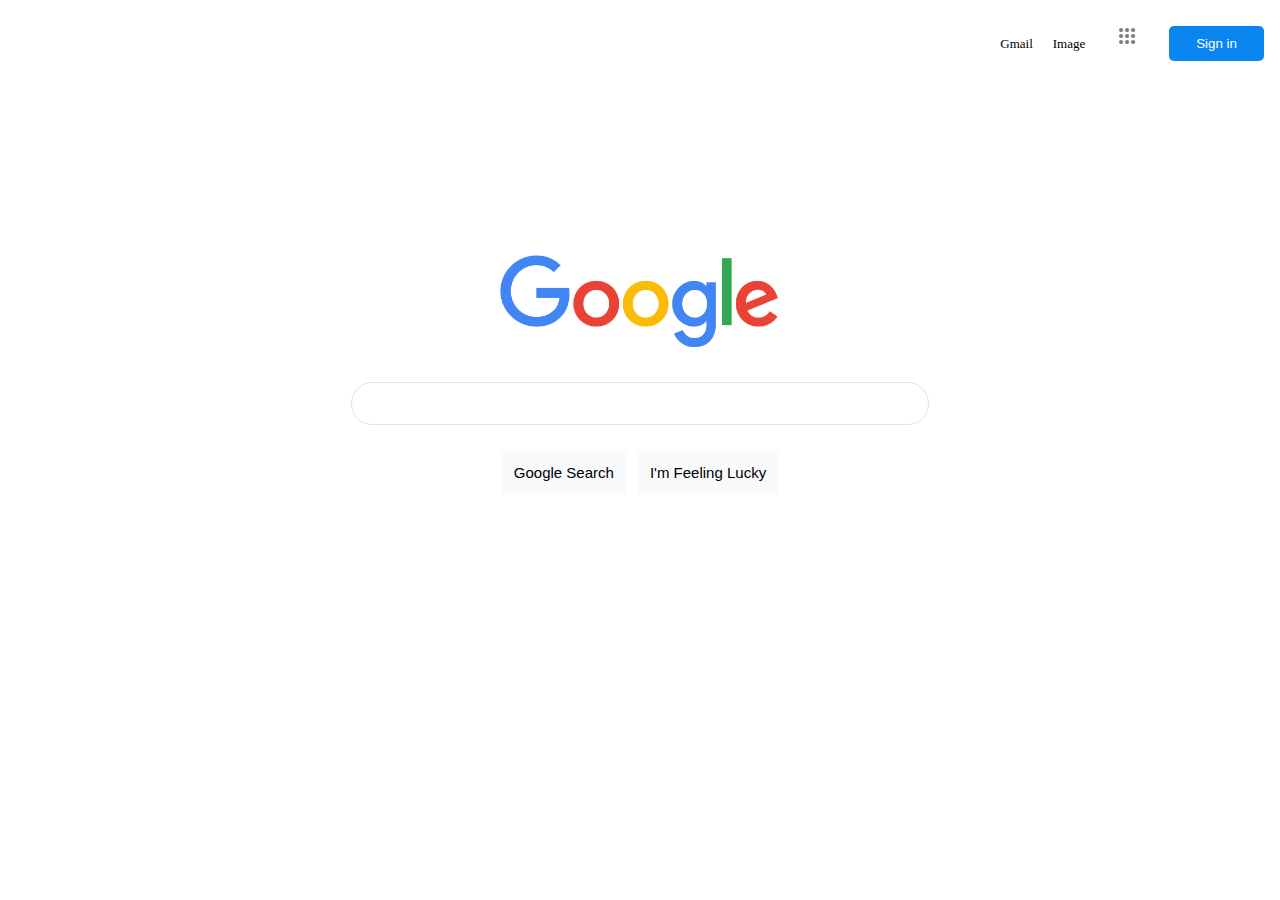
<file: google_clone/index.html>
<!DOCTYPE html>
<html>
<head>
    <meta charset="UTF-8">
    <meta name="viewport" content="width=device-width, initial-scale=1.0">
    <link rel="stylesheet" href="https://fonts.googleapis.com/icon?family=Material+Icons">
    <link rel="stylesheet" href="https://fonts.googleapis.com/css2?family=Material+Symbols+Rounded:opsz,wght,FILL,GRAD@20..48,100..700,0..1,-50..200" />
    <link rel="stylesheet" href="style.css">
    <title>Google</title>
   


</head>
<body>
    <div class="header">
        <ul>
            <li class="headd"><a href="#">Gmail</a></li>
            <li class="headd"><a href="#">Image</a></li>
            <li><a href="#"><i class="material-symbols-rounded">apps</i></a></li>
            <li class="headd"><a href="#"><button class="btnnn">Sign in</button></a></li>
        </ul>
        <br>
    </div>
    <div class="main">
    <img src="google.png" class="logo">
    <input type="text" class="search" >
    <div class="b">
    <button class="btn">Google Search</button>
    <button class="btnn">I'm Feeling Lucky</button>
    </div>
    </div>

</body>
</html>
</file>
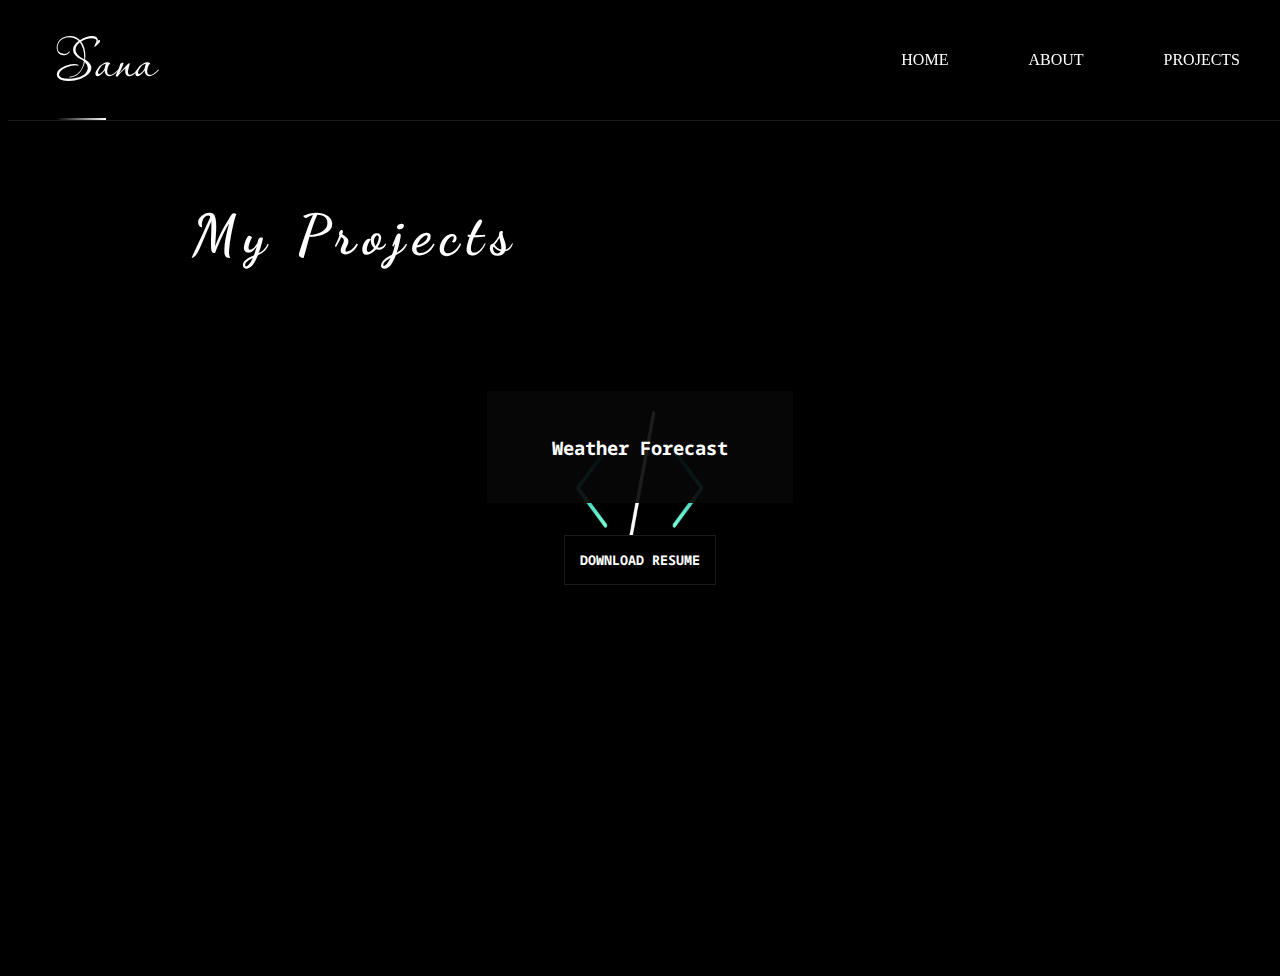
<file: project.html>
<!DOCTYPE html>
<html>
    <head>
<link rel="preconnect" href="https://fonts.googleapis.com">
<link rel="preconnect" href="https://fonts.gstatic.com" crossorigin>
<link href="https://fonts.googleapis.com/css2?family=Dancing+Script&family=Passions+Conflict&display=swap" rel="stylesheet">
<link href="https://fonts.googleapis.com/css2?family=Cinzel:wght@500&display=swap" rel="stylesheet">
<link href="https://fonts.googleapis.com/css2?family=Cinzel:wght@500&family=Noto+Sans+Mono:wght@300&display=swap" rel="stylesheet">

        <meta charset="UTF-8">
        <meta http-equiv="X-UA-Compatible" content="IE=edge">
        <meta name="HandheldFriendly" content="true">
        <meta name="viewport" content="width=device-width, initial-scale=1.0">
        <title>Portfolio Website</title>
       <link rel="stylesheet" href="project.css">
    </head>
    <body>
        <header>
            <nav class="navbar">
                <span></span>
                <div class="logo"><a href="index.html">Sana</a></div>
                <input type="checkbox" class="toggle">
                <div class="hamburger"></div>
                <ul class="menu">
                    <li><a href="index.html">home</a></li>
                    <li><a href="about.html">about</a></li>
                    <li><a href="project.html">projects</a></li>
                   
                </ul>
                
            </nav>
        </header>
       
        <div class="section">
<div class="project">
    <div class="title two">
        <h1>my projects</h1>
    </div>
    <div class="proj">
    <div class="card">
        <div class="cont"><a href="./weatherapp/index.html">
            
            <h3>
                weather forecast
            </h3>
            <!-- <p> Weather Forecast website.</p> -->
           </a>
        </div>
    </div>
    <!-- <div class="card">
        <div class="cont">  <a href="./google_clone/index.html">
            <h3>
                google clone
            </h3>
            <p>A clone website of Google.</p>
           </a>
        </div>
    </div> -->
    <!-- <div class="card">
        <div class="cont"><a href="#">
            <h3>
                google clone
            </h3>
            <p>thisnbjjkvcg hjghijhc hgkjnkcgfghklh</p>
            </a>
        </div>
    </div> -->
   
    </div>
    <button class="cv"><a href="SanaIram.pdf" download>download Resume</a></button>
</div>
</div>
</body>
</html>
</file>
<file: google_clone/style.css>
li{
    display: inline;
    padding-right: 1em;
    padding-top: 0;
    
  
}
body{
    margin: 0;

}
.main{
    
    display: flex;
    flex-direction: column;
    justify-content: center;
    align-items: center;
}
a{
    font-size: 13px;
    text-decoration: none;
    color: black;
}
a:hover{
    text-decoration: underline;
}


.header{
    text-align: right;
    padding-right: 0;
    padding-top:0 ;
}
.logo{
    display: block;
    width: 280px;
    padding: 2em;
     margin-left: auto;
    margin-right: auto; 
     padding-top: 10rem; 
}

.search {
    display: block;
    width: 550px;
     margin-left: auto;
    margin-right: auto;
    margin-bottom: 2em;
    padding: 1em;
    border-radius: 25px;
    border: 1px solid #DFE1E4;

    
}
.search:hover{
    box-shadow: rgba(0,0,0,0.24) 1px 3px 8px;
}
.btn:hover, .btnn:hover{

    border:  1px solid #dcdde0
}
.b{
    text-align: center;
}
.btn, .btnn{
    padding: 12px;
    /* margin: 1em; */
    background-color: #F8F9FA;
    border: none;
    font-size: 15px;
    border-radius: 2px;;
}
.btn{
    margin-right: .5rem;
}
.btnnn{
    padding-right: 27px;
    padding-left: 27px;
    padding-top: 10px;
    padding-bottom: 10px;
    border-radius: 5px;
    border: none;
    /* background-color: rgb(122, 153, 246); */
    background-color: rgb(10, 134, 241);
    color: white;
    cursor: pointer;
}
.btnnn:hover{
    background-color: rgb(6, 114, 208);;
}
.dot:hover{
    background: #DFE1E4;
    padding-left: 8px;
    padding-right: 8px;
    padding-top: 10px;
    padding-bottom: 10px;
    margin-left: 5px;
    margin-right: 5px;
    border-radius: 12px;
}
i{
    margin-left: 2px;
    margin-right: 2px;
    margin-bottom: 0px;
    color:grey;
   font-size: 10px;
    padding: 8px;
}
    
i:hover{
    background-color: #dcdde0;
    border-radius: 20px;
}
</file>
<file: project.css>
*{
    color: white;
    box-sizing: border-box;
    
   
}
body{
    overflow: hidden;
    padding-top: 60px;
    background-image: url("./images/dark2.png");
    background-repeat: round;
    background-size: cover;
    
    

    
    
    

}
.navbar{
    display: flex;
    align-items: center;
    justify-content: space-between;
    padding: 1rem 3rem;
    position: fixed;
    top: 0;
    width: 100vw;
    border-bottom: 1px solid rgba(255, 255, 255, .1);
    z-index: 1000;
}
li{
    list-style: none;
}
a{
    color: white;
    text-decoration: none;
}
.logo{
    text-transform: capitalize;
    font-size: 80px;
    cursor: pointer;
    font-family: 'Passions Conflict', cursive;
}
.navbar span{
    position: absolute;
    bottom: 0;
    height: 2px;
    width: 50px;
    background: linear-gradient(90deg, transparent, white);
    animation: animate 5s infinite linear;
}
@keyframes animate {
    0%{
        left: 0;
        transform: translate(-100%);
    }
    100%{
        left: 100%;
        transform: translate(0%);
    }
}
.menu{
    display: flex;
    gap: 5rem;
    text-transform: uppercase;
}
.title{
    text-transform: capitalize;
    font-size: 28px;
    font-family: 'Dancing Script', cursive;
    letter-spacing: 8px;
   
    padding: 15px;
    width: 55%;
    

}
.two{
    text-align: center;
    font-family: 'Dancing Script', cursive;
}
.section{
    width: 100%;
    min-height: 100vh;

}
.project{
    
    text-align: center;
    padding-top: 80px;
    
}
.proj{
    width: 70%;
    display: flex;
    justify-content: center;
    align-items: center;
    margin: auto;
    padding-top: 70px;
    gap: 15px;
    text-transform: capitalize;
    
}
.cv{
    
    border: 1px solid rgba(255, 255, 255, .1);
    background-color: black;
    text-transform: uppercase;
    margin-top: 2rem;
    padding: 15px;
    text-decoration: none;
    cursor: pointer;
    font-family: 'Noto Sans Mono', monospace;
    font-weight: bold;
    
}
.cv:hover{
    font-size: 15px;
    transition: 0.2s;
    text-decoration: underline;
    border: 2px solid rgba(255, 255, 255, .1);
}


.card{
    background-color: rgba(8, 7, 7, 0.911);
    padding: 25px;
    font-family: 'Noto Sans Mono', monospace;
    
   
    
}
@media screen and (max-width: 590px){
    body{
        overflow: visible;
        padding-top: 0;
        padding-bottom: 2rem;
    }
    .navbar{
        position: relative;
    }
    .proj{
        display: block;
        width: 40%;
        padding-top: 10px;
        transform: translate(0px, -5px) !important;
        
    }
    .project{
        padding-top: 0px;
    }
    /* .cv{
        transform: translate(-20px, -5px) !important;
    } */
    .card{
        margin: 20px;
        padding: 8px;
    }
    .title{
        width: 100%;
    }
    input:checked ~ .menu {
        visibility: visible !important;
    }
    .hamburger, .toggle{
        display:block !important;
        /* color: white; */
    } 
    input:checked ~ .hamburger:after{
        top: 0;
    }
   
    .menu{
        display: flex;
        justify-content: start;
        flex-direction: column;
        align-items: center;
        position: fixed;
        top: 0;
        right: 0px;
       visibility: hidden;
        background-color: black;
        width: 50vw;
        height: 100%;
        padding-top: 100px;
       } 
       .menu li{
        width: 100%;
       }
       .menu li a{
        padding: 24px;
        box-shadow: 0 1px 0 rgba(255, 255, 255, .1) inset;
       }
       .toggle{
        transform: translate(250px, -5px) !important;
     }
}
@media screen and (min-width:481px) and (max-width: 765px){
    .proj{
        display: block;
        padding-top: 30px;
        transform: translate(130px, -5px) ;
        
    }
    
    .card{
        margin: 20px;
        padding: 8px;
    }
    .title{
        padding-top: 60px;
        width: 100%;
    }
}
.hamburger{
    position: relative;
    width: 30px;
    height: 4px;
    background: white;
    border-radius: 10px;
    cursor: pointer;
    z-index: 2;
    transition: 0.3s;
}
.hamburger:before, .hamburger:after{
    content: "";
    position: absolute;
    height: 4px;
    right: 0;
    /* color: white; */
    background-color: white;
    border-radius: 10px;
    transition: 0.3s;

}
.hamburger:before{
    top: -10px;
    width: 20px;


}
.hamburger:after{
    top: 10px;
    width: 25px;
}
.toggle{
    position: absolute;
    width: 70px;
    height: 100%;
    z-index: 3;
    cursor: pointer;
    opacity: 0;
    transform: translate(230px, -5px);

}
.hamburger, .toggle{
     display: none;
}
input:checked ~ .hamburger{
    background: transparent;

}
input:checked ~ .hamburger:before{
    top: 0;
    transform: rotate(-45deg);
    width: 30px;

}
input:checked ~ .hamburger:after{
    top: 0;
    transform: rotate(45deg);
    width: 30px;
}
.cont:hover{
   text-decoration: underline;
   font-size: 18px;
   transition: 0.5s;
    
}
.cont{
    width: 20vw;
    
}
</file>
